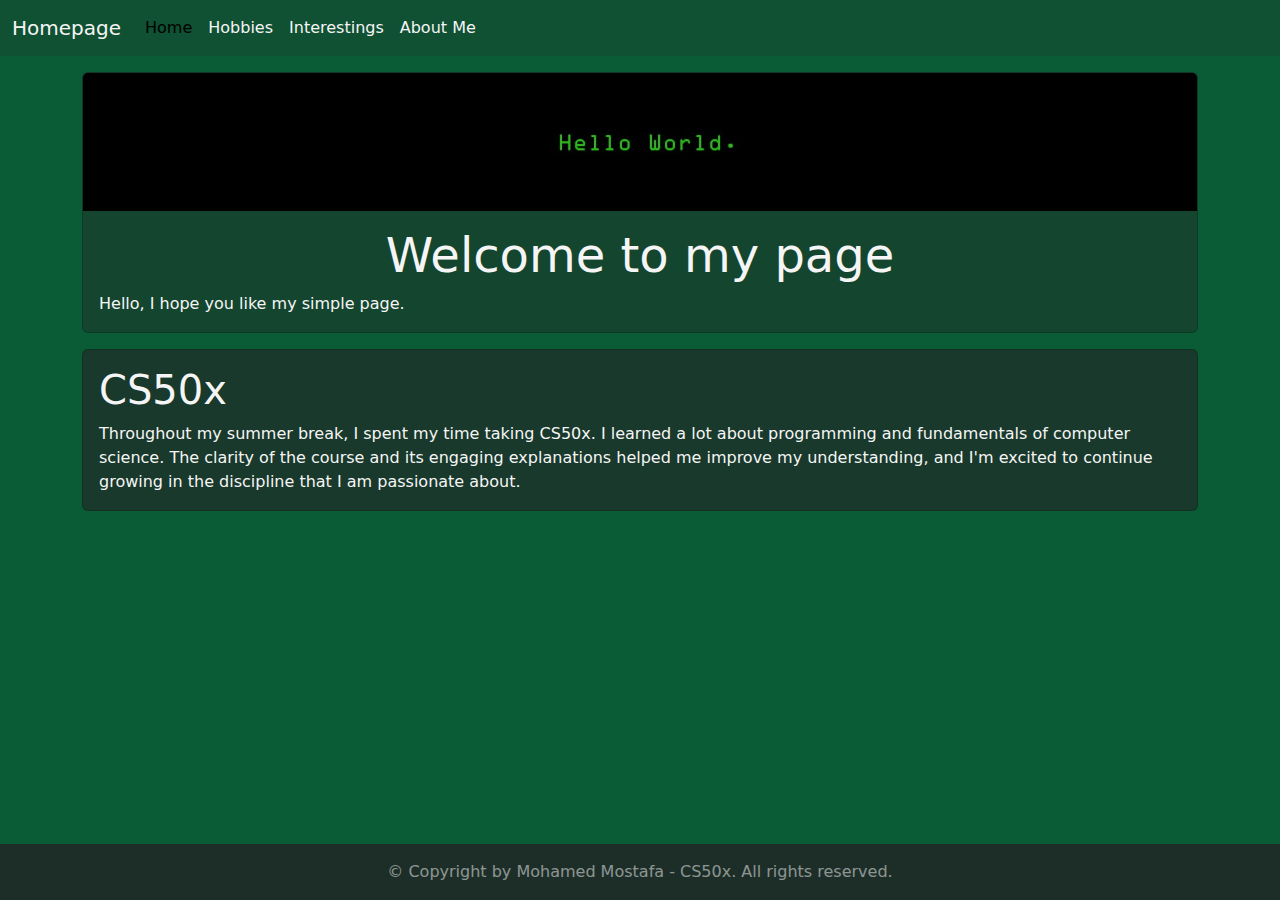
<file: index.html>
<!DOCTYPE html>
<html lang="en">
    <head>
        <meta charset="UTF-8">
        <meta name="viewport" content="initial-scale=1, width=device-width">
        <link href="https://cdn.jsdelivr.net/npm/bootstrap@5.3.3/dist/css/bootstrap.min.css" rel="stylesheet" integrity="sha384-QWTKZyjpPEjISv5WaRU9OFeRpok6YctnYmDr5pNlyT2bRjXh0JMhjY6hW+ALEwIH" crossorigin="anonymous">
        <script src="https://cdn.jsdelivr.net/npm/bootstrap@5.3.3/dist/js/bootstrap.bundle.min.js" integrity="sha384-YvpcrYf0tY3lHB60NNkmXc5s9fDVZLESaAA55NDzOxhy9GkcIdslK1eN7N6jIeHz" crossorigin="anonymous"></script>
        <link href="styles.css" rel="stylesheet">
        <script src="index.js"></script>
        <link rel="icon" type="image/png" href="home.png">
        <title>Homepage</title>
    </head>
    <body>
        <nav class="navbar navbar-expand-lg bg-nav">
            <div class="container-fluid">
                <a class="navbar-brand" href="index.html">Homepage</a>
                <button class="navbar-toggler" type="button" data-bs-toggle="collapse" data-bs-target="#navbarNavAltMarkup" aria-controls="navbarNavAltMarkup" aria-expanded="false" aria-label="Toggle navigation">
                    <span class="navbar-toggler-icon"></span>
                </button>
                <div class="collapse navbar-collapse" id="navbarNavAltMarkup">
                    <div class="navbar-nav">
                        <a class="nav-link active" aria-current="page" href="index.html">Home</a>
                        <a class="nav-link" target="_blank" href="hobbies.html">Hobbies</a>
                        <a class="nav-link" target="_blank" href="interesting.html">Interestings</a>
                        <a class="nav-link" target="_blank" href="about.html">About Me</a>
                    </div>
                </div>
            </div>
        </nav>
        <main class="container mt-3">
            <div class="card mb-3 bgc1 c-item1">
                <img src="hello_world.jpg" class="card-img-top" alt="Hello world">
                <div class="card-body">
                    <h5 class="card-title text-center display-5" id="blink">Welcome to my page</h5>
                    <p class="card-text">Hello, I hope you like my simple page.</p>
                </div>
            </div>
            <div class="card mb-3 bgc2">
                <div class="card-body c-item2">
                    <h5 class="card-title display-6">CS50x</h5>
                    <p class="card-text">Throughout my summer break, I spent my time taking CS50x. I learned a lot about programming and fundamentals of computer science. The clarity of the course and its engaging explanations helped me improve my understanding, and I'm excited to continue growing in the discipline that I am passionate about.</p>
                </div>
            </div>
        </main>
        <footer class="mt-3 fixed-bottom">
            <div class="container text-light text-center">
                <p class="text-white-50">&copy; Copyright by Mohamed Mostafa - CS50x. All rights reserved.</p>
            </div>
        </footer>
    </body>
</html>
</file>
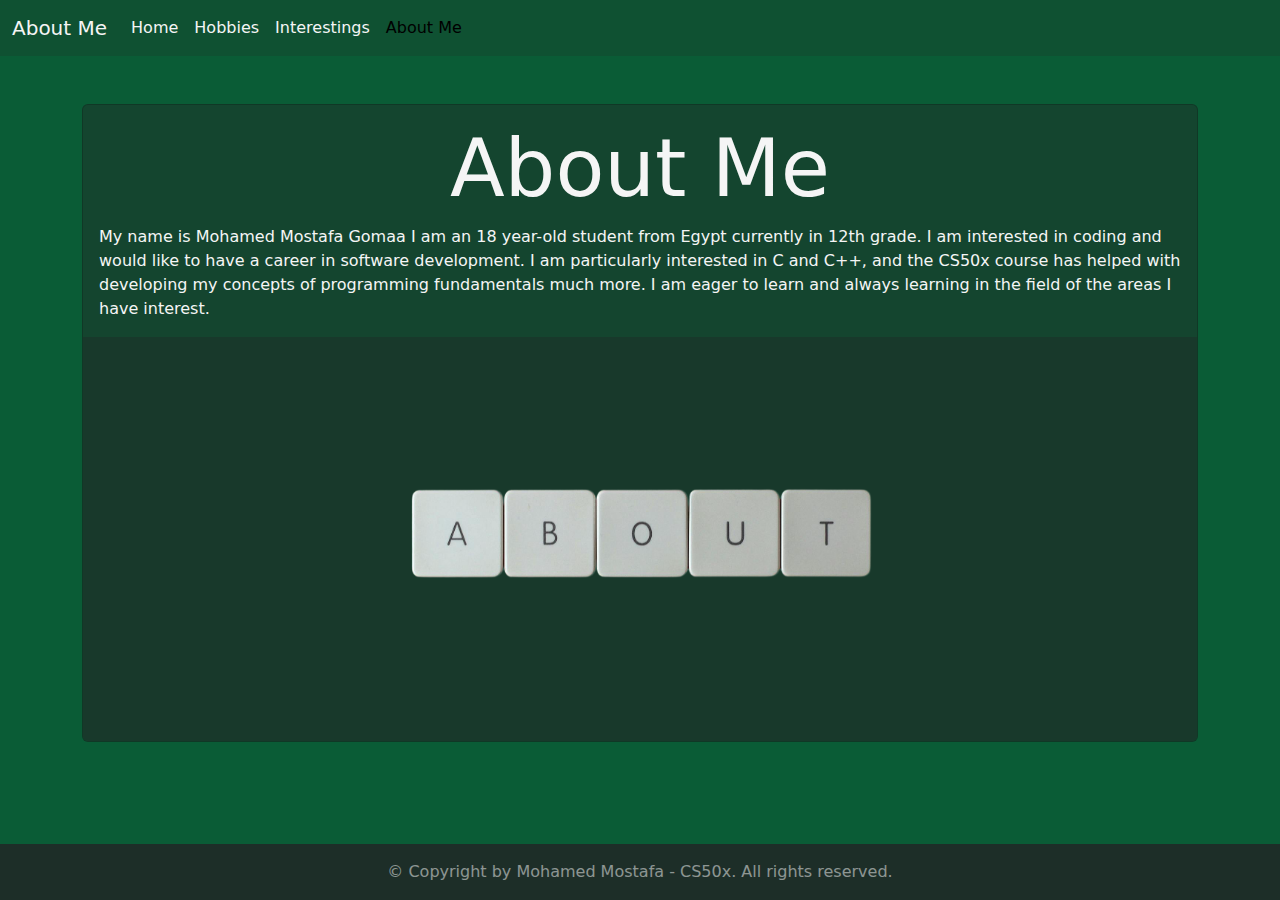
<file: about.html>
<!DOCTYPE html>
<html lang="en">
    <head>
        <meta charset="UTF-8">
        <meta name="viewport" content="initial-scale=1, width=device-width">
        <link href="https://cdn.jsdelivr.net/npm/bootstrap@5.3.3/dist/css/bootstrap.min.css" rel="stylesheet" integrity="sha384-QWTKZyjpPEjISv5WaRU9OFeRpok6YctnYmDr5pNlyT2bRjXh0JMhjY6hW+ALEwIH" crossorigin="anonymous">
        <script src="https://cdn.jsdelivr.net/npm/bootstrap@5.3.3/dist/js/bootstrap.bundle.min.js" integrity="sha384-YvpcrYf0tY3lHB60NNkmXc5s9fDVZLESaAA55NDzOxhy9GkcIdslK1eN7N6jIeHz" crossorigin="anonymous"></script>
        <link href="about.css" rel="stylesheet">
        <link rel="icon" type="image/png" href="info.png">
        <title>About Me</title>
    </head>
<body>
    <nav class="navbar navbar-expand-lg bg-nav">
        <div class="container-fluid">
            <a class="navbar-brand" href="about.html">About Me</a>
            <button class="navbar-toggler" type="button" data-bs-toggle="collapse" data-bs-target="#navbarNavAltMarkup" aria-controls="navbarNavAltMarkup" aria-expanded="false" aria-label="Toggle navigation">
                <span class="navbar-toggler-icon"></span>
            </button>
            <div class="collapse navbar-collapse" id="navbarNavAltMarkup">
                <div class="navbar-nav">
                    <a class="nav-link" target="_blank" href="index.html">Home</a>
                    <a class="nav-link" target="_blank" href="hobbies.html">Hobbies</a>
                    <a class="nav-link" target="_blank" href="interesting.html">Interestings</a>
                    <a class="nav-link active" aria-current="page" href="about.html">About Me</a>
                </div>
            </div>
        </div>
    </nav>
    <main class="container mt-5">
        <div class="card mb-3 bgc c-item">
            <div class="card-body">
                <h5 class="card-title text display-1 text-center">About Me</h5>
                <p class="card-text text">My name is Mohamed Mostafa Gomaa I am an 18 year-old student from Egypt currently in 12th grade. I am interested in coding and would like to have a career in software development. I am particularly interested in C and C++, and the CS50x course has helped with developing my concepts of programming fundamentals much more. I am eager to learn and always learning in the field of the areas I have interest.</p>
            </div>
            <img src="about.png"  class="card-img-bottom c-img" alt="about">
        </div>
    </main>
    <footer class="mt-3 fixed-bottom">
        <div class="container text-light text-center">
            <p class="text-white-50">&copy; Copyright by Mohamed Mostafa - CS50x. All rights reserved.</p>
        </div>
    </footer>
</body>
</html>
</file>
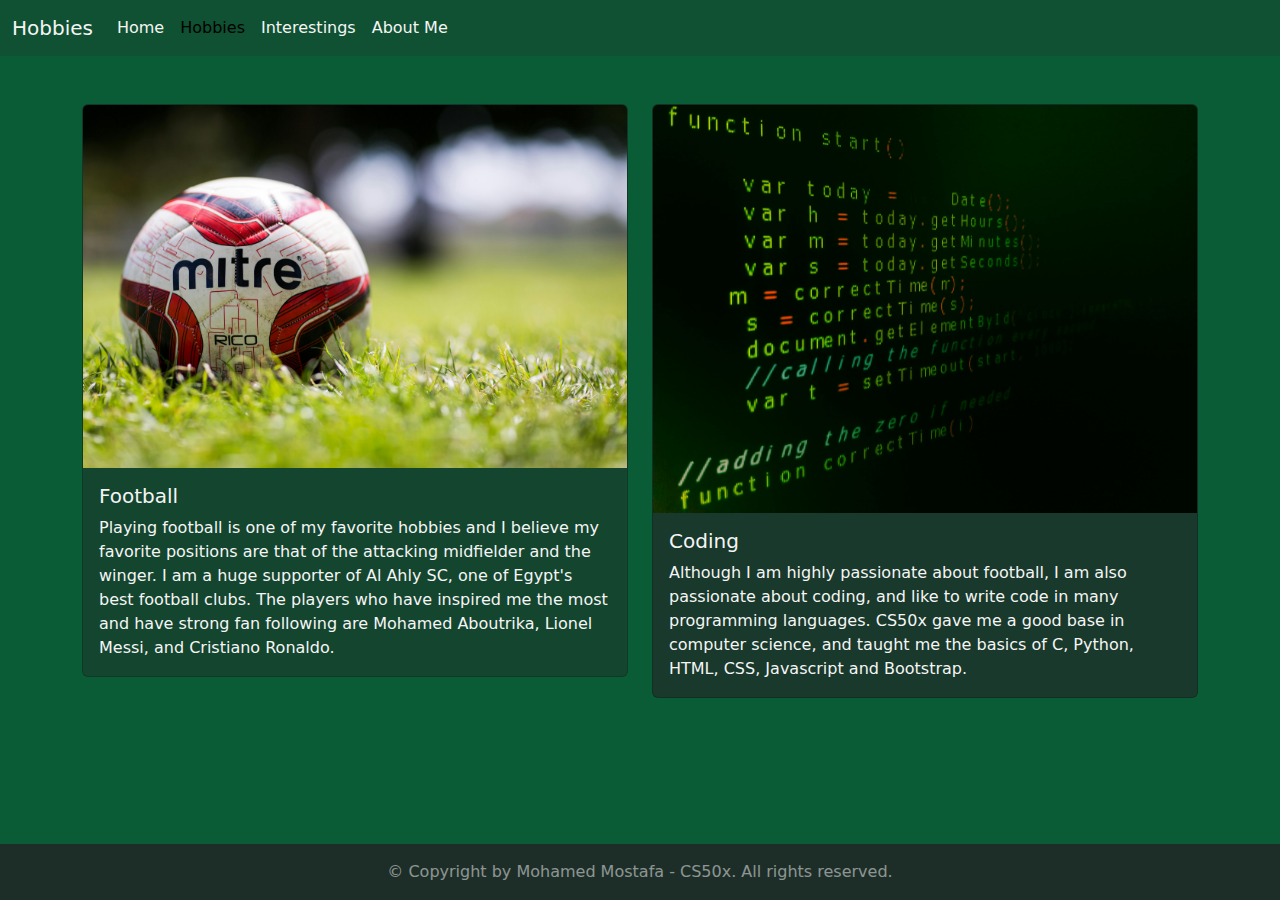
<file: hobbies.html>
<!DOCTYPE html>
<html lang="en">
    <head>
        <meta charset="UTF-8">
        <meta name="viewport" content="initial-scale=1, width=device-width">
        <link href="https://cdn.jsdelivr.net/npm/bootstrap@5.3.3/dist/css/bootstrap.min.css" rel="stylesheet" integrity="sha384-QWTKZyjpPEjISv5WaRU9OFeRpok6YctnYmDr5pNlyT2bRjXh0JMhjY6hW+ALEwIH" crossorigin="anonymous">
        <script src="https://cdn.jsdelivr.net/npm/bootstrap@5.3.3/dist/js/bootstrap.bundle.min.js" integrity="sha384-YvpcrYf0tY3lHB60NNkmXc5s9fDVZLESaAA55NDzOxhy9GkcIdslK1eN7N6jIeHz" crossorigin="anonymous"></script>
        <link href="hobbies.css" rel="stylesheet">
        <link rel="icon" type="image/png" href="tab.png">
        <title>Hobbies</title>
    </head>
<body>
    <nav class="navbar navbar-expand-lg bg-nav">
        <div class="container-fluid">
            <a class="navbar-brand" href="hobbies.html">Hobbies</a>
            <button class="navbar-toggler" type="button" data-bs-toggle="collapse" data-bs-target="#navbarNavAltMarkup" aria-controls="navbarNavAltMarkup" aria-expanded="false" aria-label="Toggle navigation">
                <span class="navbar-toggler-icon"></span>
            </button>
            <div class="collapse navbar-collapse" id="navbarNavAltMarkup">
                <div class="navbar-nav">
                    <a class="nav-link" target="_blank" href="index.html">Home</a>
                    <a class="nav-link active" aria-current="page" href="hobbies.html">Hobbies</a>
                    <a class="nav-link" target="_blank" href="interesting.html">Interestings</a>
                    <a class="nav-link" target="_blank" href="about.html">About Me</a>
                </div>
            </div>
        </div>
    </nav>
    <main class="container mt-5">
        <div class="row row-cols-1 row-cols-md-2 g-4">
            <div class="col">
                <div class="card bgc1 c-item1">
                    <img src="football.jpg" class="card-img-top c-img1" alt="football">
                    <div class="card-body">
                        <h5 class="card-title">Football</h5>
                        <p class="card-text">Playing football is one of my favorite hobbies and I believe my favorite positions are that of the attacking midfielder and the winger. I am a huge supporter of Al Ahly SC, one of Egypt's best football clubs. The players who have inspired me the most and have strong fan following are Mohamed Aboutrika, Lionel Messi, and Cristiano Ronaldo.</p>
                    </div>
                </div>
            </div>
            <div class="col">
                <div class="card bgc2 c-item2">
                    <img src="coding.jpg" class="card-img-top c-img2" alt="coding">
                    <div class="card-body">
                        <h5 class="card-title">Coding</h5>
                        <p class="card-text">Although I am highly passionate about football, I am also passionate about coding, and like to write code in many programming languages. CS50x gave me a good base in computer science, and taught me the basics of C, Python, HTML, CSS, Javascript and Bootstrap.</p>
                    </div>
                </div>
            </div>
        </div>
    </main>
    <footer class="mt-3 fixed-bottom">
        <div class="container text-light text-center">
            <p class="text-white-50">&copy; Copyright by Mohamed Mostafa - CS50x. All rights reserved.</p>
        </div>
    </footer>
</body>
</html>
</file>
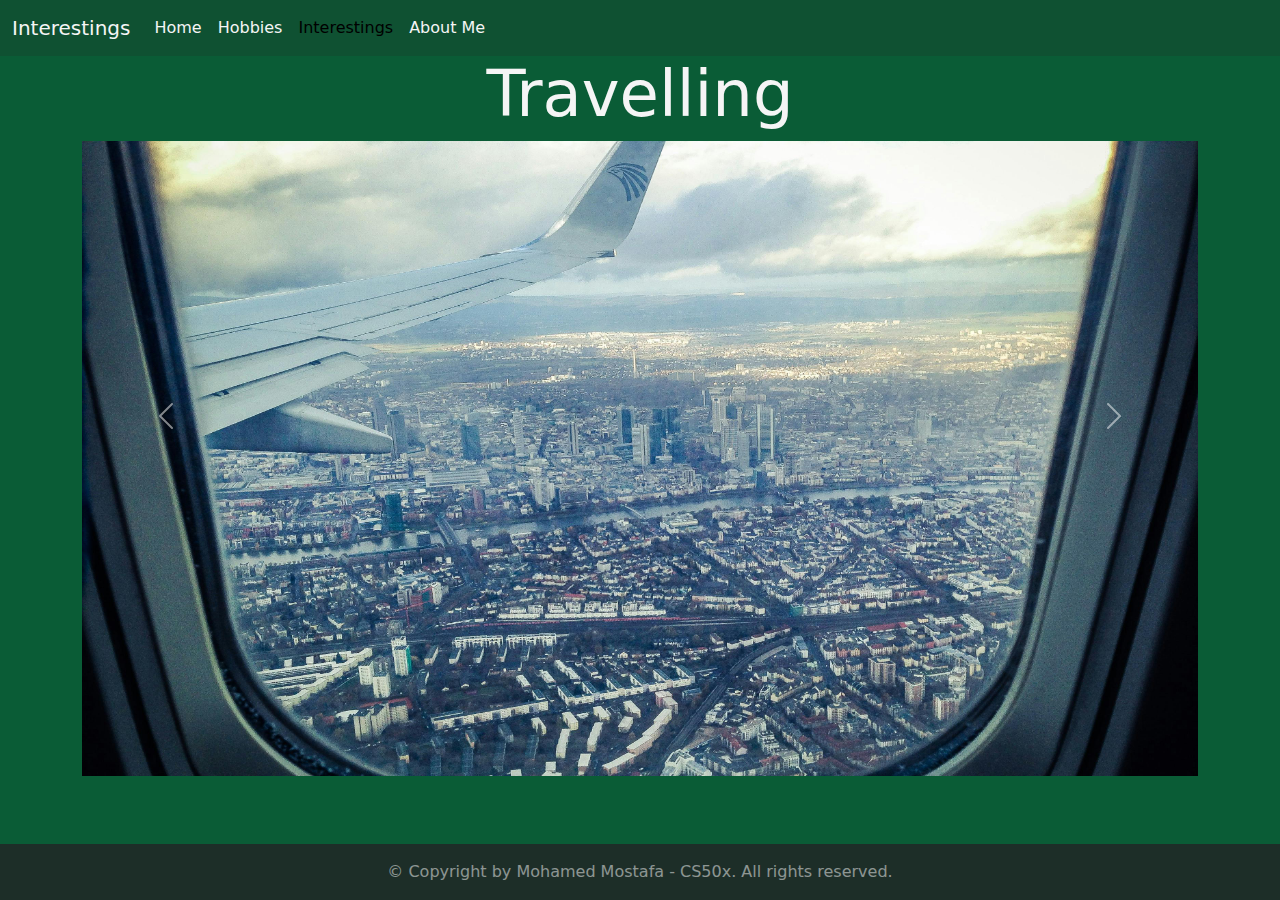
<file: interesting.html>
<!DOCTYPE html>
<html lang="en">
    <head>
        <meta charset="UTF-8">
        <meta name="viewport" content="initial-scale=1, width=device-width">
        <link href="https://cdn.jsdelivr.net/npm/bootstrap@5.3.3/dist/css/bootstrap.min.css" rel="stylesheet" integrity="sha384-QWTKZyjpPEjISv5WaRU9OFeRpok6YctnYmDr5pNlyT2bRjXh0JMhjY6hW+ALEwIH" crossorigin="anonymous">
        <script src="https://cdn.jsdelivr.net/npm/bootstrap@5.3.3/dist/js/bootstrap.bundle.min.js" integrity="sha384-YvpcrYf0tY3lHB60NNkmXc5s9fDVZLESaAA55NDzOxhy9GkcIdslK1eN7N6jIeHz" crossorigin="anonymous"></script>
        <link href="interesting.css" rel="stylesheet">
        <link rel="icon" type="image/png" href="image.png">
        <title>Interestings</title>
    </head>
    <body>
        <nav class="navbar navbar-expand-lg bg-nav">
            <div class="container-fluid">
                <a class="navbar-brand" href="interesting.html">Interestings</a>
                <button class="navbar-toggler" type="button" data-bs-toggle="collapse" data-bs-target="#navbarNavAltMarkup" aria-controls="navbarNavAltMarkup" aria-expanded="false" aria-label="Toggle navigation">
                    <span class="navbar-toggler-icon"></span>
                </button>
                <div class="collapse navbar-collapse" id="navbarNavAltMarkup">
                    <div class="navbar-nav">
                        <a class="nav-link" target="_blank" href="index.html">Home</a>
                        <a class="nav-link" target="_blank" href="hobbies.html">Hobbies</a>
                        <a class="nav-link active" aria-current="page" href="interesting.html">Interestings</a>
                        <a class="nav-link" target="_blank" href="about.html">About Me</a>
                    </div>
                </div>
            </div>
        </nav>
        <main class="container">
            <div id="carouselExampleFade" class="carousel slide carousel-fade" data-bs-ride="carousel">
                <div class="carousel-inner">
                    <div class="carousel-item c-item active">
                        <h1 class="text-center display-3">Travelling</h1>
                        <img src="travel.jpg" class="d-block w-100 c-img" alt="travel">
                    </div>
                    <div class="carousel-item c-item">
                        <h1 class="text-center display-3">Cars</h1>
                        <img src="cars.jpg" class="d-block w-100 c-img" alt="cars">
                    </div>
                    <div class="carousel-item c-item">
                        <h1 class="text-center display-3">Astronomy</h1>
                        <img src="astronomy.jpg" class="d-block w-100 c-img" alt="astronomy">
                    </div>
                    <div class="carousel-item c-item">
                        <h1 class="text-center display-3">Mathmatics And Physics</h1>
                        <img src="maths_physics.jpg" class="d-block w-100 c-img" alt="maths_physics">
                    </div>
                    <div class="carousel-item c-item">
                        <h1 class="text-center display-3">Video Games</h1>
                        <img src="video_games.jpg" class="d-block w-100 c-img" alt="video_games">
                    </div>
                </div>
                <button class="carousel-control-prev" type="button" data-bs-target="#carouselExampleFade" data-bs-slide="prev">
                    <span class="carousel-control-prev-icon" aria-hidden="true"></span>
                    <span class="visually-hidden">Previous</span>
                </button>
                <button class="carousel-control-next" type="button" data-bs-target="#carouselExampleFade" data-bs-slide="next">
                    <span class="carousel-control-next-icon" aria-hidden="true"></span>
                    <span class="visually-hidden">Next</span>
                </button>
            </div>
        </main>
        <footer class="mt-3 fixed-bottom">
            <div class="container text-light text-center">
                <p class="text-white-50">&copy; Copyright by Mohamed Mostafa - CS50x. All rights reserved.</p>
            </div>
        </footer>
    </body>
</html>
</file>
<file: styles.css>
body {
    background-color: #0A5C36;
}

.bg-nav {
    background-color: #0F5132;
}

.navbar-brand {
    color: whitesmoke;
}

.nav-link {
    color: whitesmoke;
}

.bgc1 {
    background-color: #14452F;
    color: whitesmoke;
}

.bgc2 {
    background-color: #18392B;
    color: whitesmoke;
}

footer {
    background-color: #1D2E28;
    padding-top: 1rem;
}
</file>
<file: about.css>
body {
    background-color: #0A5C36;
}

.bg-nav {
    background-color: #0F5132;
}

.navbar-brand {
    color: whitesmoke;
}

.nav-link {
    color: whitesmoke;
}

footer {
    padding-top: 1rem;
    background-color: #1D2E28;
}

.bgc {
    color: whitesmoke;
    background-color: #14452F;
}

@media (max-height: 896px) and (min-height: 658px){
    .c-item {
        height: 480px;
    }
    .c-img {
        height: 50%;
    }
}

@media (max-height: 659px) and (min-height: 542px){
    .c-item {
        height: 360px;
    }
    .c-img {
        height: 50%;
    }
}

@media (max-height: 541px){
    .c-item {
        height: 240px;
    }
    .c-img {
        height: 50%;
    }
}
</file>
<file: hobbies.css>
body {
    background-color: #0A5C36;
}

.bg-nav {
    background-color: #0F5132;
}

.navbar-brand {
    color: whitesmoke;
}

.nav-link {
    color: whitesmoke;
}

.bgc1 {
    background-color: #14452F;
    color: whitesmoke;
}

.bgc2 {
    background-color: #18392B;
    color: whitesmoke;
}

footer {
    padding-top: 1rem;
    background-color: #1D2E28;
}

@media(max-width: 767px) and (min-width: 477px){
    .bgc2 {
        margin-bottom: 80px;
    }
}

@media (max-width: 476px) and (min-width: 286px){
    .bgc2 {
        margin-bottom: 96px;
    }
}

@media (max-width: 285px){
    .bgc2 {
        margin-bottom: 96px;
    }
}

@media (max-height: 896px) and (min-height: 659px){
    .c-item1{
        height: 480px;
    }
    .c-img1{
        height: 50%;
    }
    .c-item2{
        height: 480px;
    }
    .c-img2{
        height: 50%;
    }
}

@media (max-height: 658px) and (min-height: 549px){
    .c-item1{
        height: 360px;
    }
    .c-img1{
        height: 50%;
    }
    .c-item2{
        height: 360px;
    }
    .c-img2{
        height: 50%;
    } 
}

@media (max-height: 548px){
    .c-item1{
        height: 240px;
    }
    .c-img1{
        height: 50%;
    }
    .c-item2{
        height: 240px;
    }
    .c-img2{
        height: 50%;
    } 
}
</file>
<file: interesting.css>
body {
    background-color: #0A5C36;
}

.bg-nav {
    background-color: #0F5132;
}

.navbar-brand {
    color: whitesmoke;
}

.nav-link {
    color: whitesmoke;
}

.bgf {
    background-color: #1D2E28;
}

.text {
    color: whitesmoke;
}

.c-item {
    height: 720px;
}

.c-img {
    height: 100%;
}

h1 {
    color: whitesmoke;
}

footer {
    padding-top: 1rem;
    background-color: #1D2E28;
}

@media (max-height: 896px) and (min-height: 641px){
    .c-item {
        height: 480px;
    }
}

@media (max-height: 640px) and (min-height: 497px){
    .c-item {
        height: 360px;
    }
}

@media (max-height: 496px) and (min-height: 369px){
    .c-item {
        height: 240px;
    }
}

@media(max-height: 368px){
    .c-item {
        height: 144px;
    }
}
</file>
